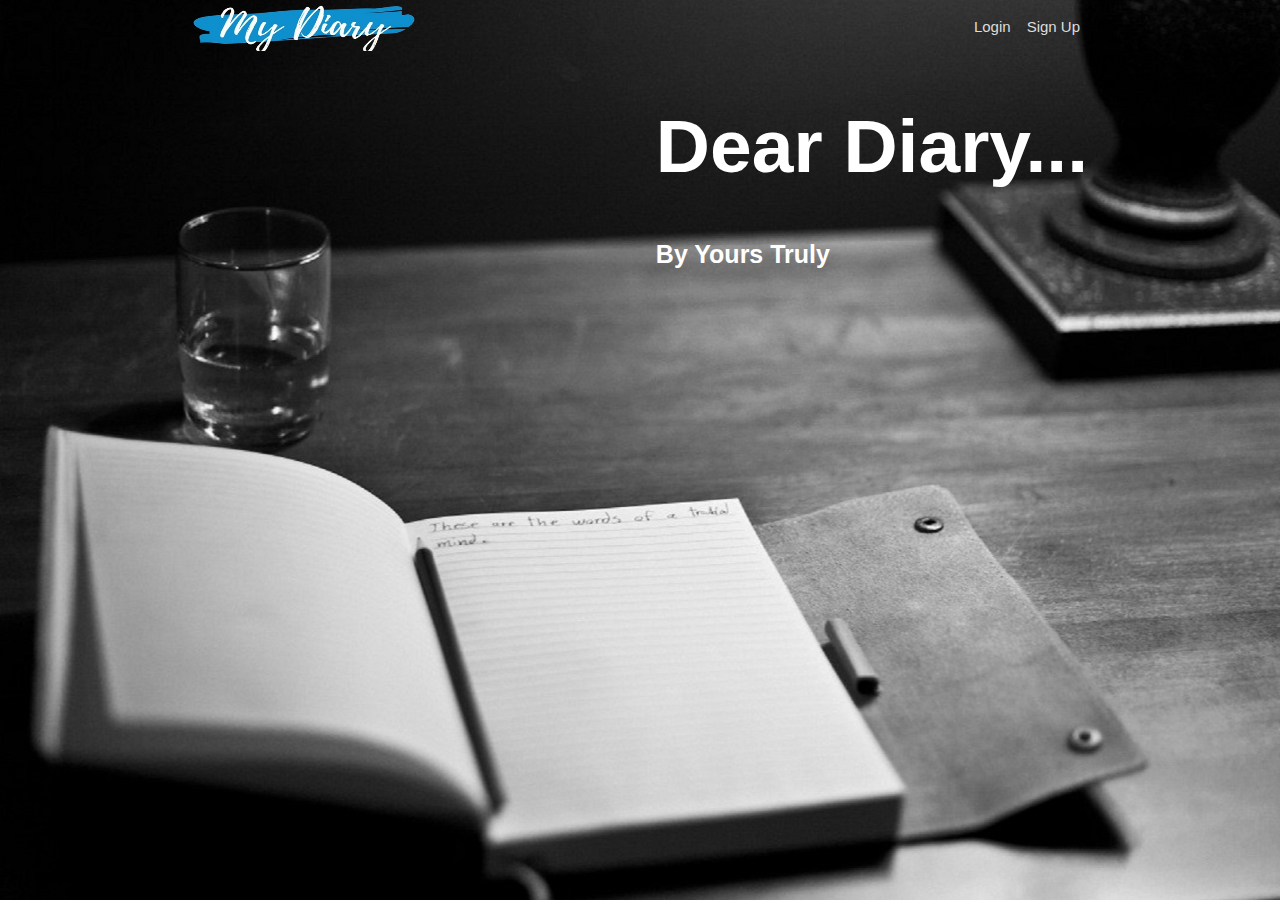
<file: feature/index.html>
<!DOCTYPE html>
<html lang="en">
    <head>
        <meta charset="utf-8">
        <meta name="viewport" content="width=device-width, initial-scale=1">
        <title>Home | My Diary</title>
        <link rel="stylesheet" type="text/css" href="static/css/style.css">
        <link rel="stylesheet" href="https://cdnjs.cloudflare.com/ajax/libs/font-awesome/4.7.0/css/font-awesome.min.css">
    </head>
    <body id="body" class="landing-body">
            <div id="top-menu" class="navigation">
                    <div class="logo">
                        <img src="static/img/logo.png" alt="MyDiary">
                    </div>
                        
                    <div class="navigation">
                        <div class="toggle-navigation">
                            <a href="javascript:void(0);" onclick="openNav()">
                            <i class="fa fa-bars fa-2x"></i></a>
                        </div>
                        <div class="nav-links" id="top-navigation">
                            <a href="signup.html">Sign Up</a>
                            <a href="login.html">Login</a>
                        </div>
                    </div>
                </div>
        <div class="main-content">
            <h1>Dear Diary...</h1>
            <h5>By Yours Truly</h5>
        </div>
    <!--Adding javascript files-->
    <script type="text/javascript" src="static/js/main.js"></script>
    </body>
</html>
</file>
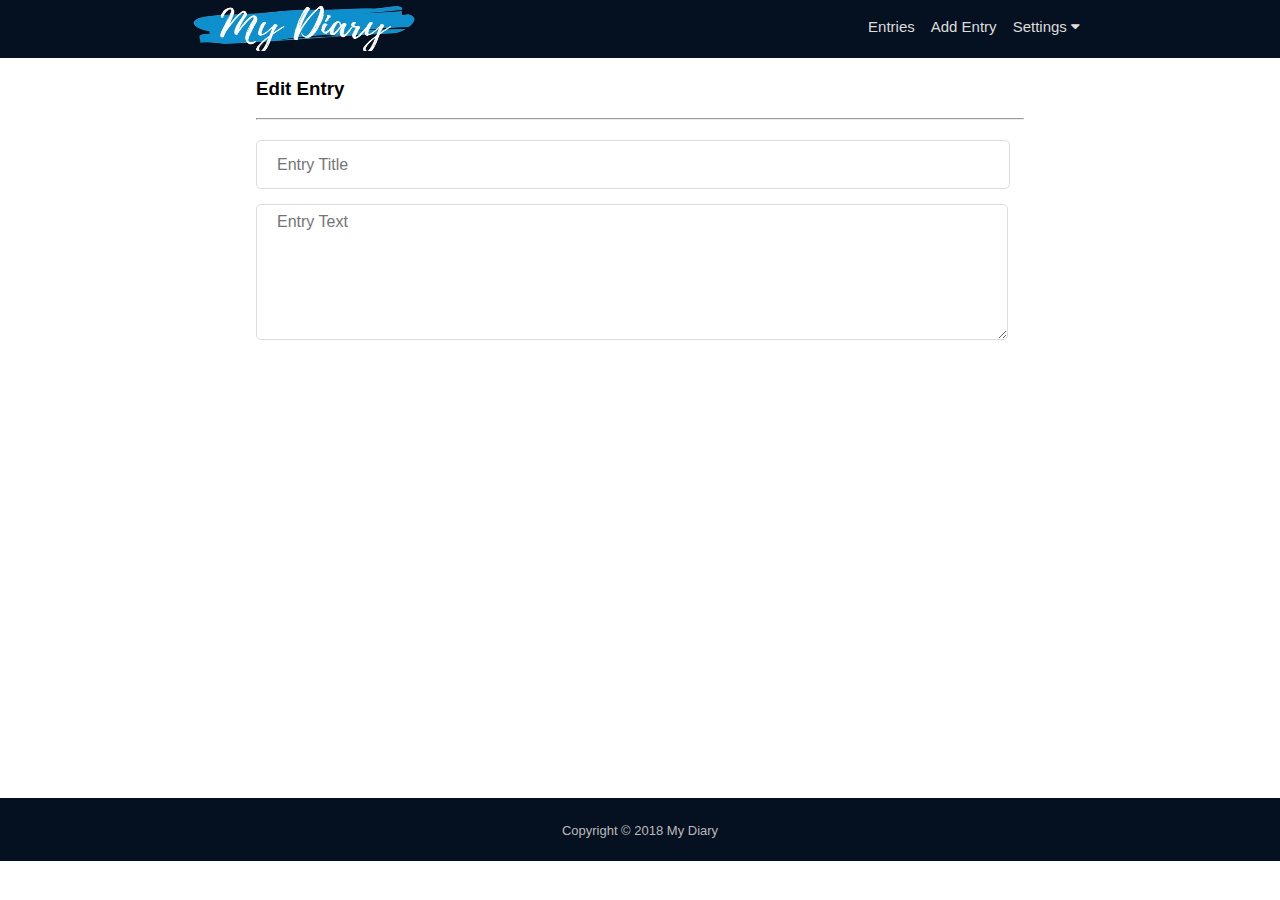
<file: feature/edit_entry.html>
<!DOCTYPE html>
<html lang="en">
    <head>
        <meta charset="utf-8">
        <meta name="viewport" content="width=device-width, initial-scale=1">
        <title>Edit Entry | My Diary</title>
        <link rel="stylesheet" type="text/css" href="static/css/style.css">
        <link rel="stylesheet" href="https://cdnjs.cloudflare.com/ajax/libs/font-awesome/4.7.0/css/font-awesome.min.css">
    </head>
    <body id="body" onload="showEditEntry()" class="edit-entry-body">
        <div id="menu">
            <div id="top-menu" class="navigation">
                <div class="logo">
                    <a href="profile.html"><img src="static/img/logo.png" alt="MyDiary"></a>
                </div>
                    
                <div class="navigation">
                    <div class="toggle-navigation">
                        <a href="javascript:void(0);" onclick="openNav()">
                        <i class="fa fa-bars fa-2x"></i></a>
                    </div>
                    <div class="nav-links" id="top-navigation">
                        <div class="dropdown">
                                <div class="dropbtn">
                                <a href="#">Settings&nbsp;<i class="fa fa-caret-down"></i></a>
                            </div>
                            <div class="dropdown-content">
                                <a href="#">Reminders</a>
                                <a href="javascript:void(0);" onclick="logout()">Logout</a>
                            </div>
                        </div>
                        <a href="new_entry.html">Add Entry</a>
                        <a href="entry_list.html">Entries</a>
                    </div>
                </div>
            </div>
        </div>
        <div class="edit-entry">
            <div id="edit-entry-title">
                <h3>Edit Entry</h3>
                <hr>
            </div>
            <div id="entry-form-content">
                <form action="" method="POST" id="edit-entry-form">
                    <div id="form-input">
                        <input type="text" name="title" id="title" placeholder="Entry Title">
                    </div>
                    <div id="form-input">
                        <textarea name="entry" id="entry" rows="7" placeholder="Entry Text"></textarea>
                    </div>
                    <div id="form-input-edit">
                        
                    </div>
                </form>
                <div>
                    <p id="message"></p>
                </div> 
            </div>          
        </div>
        
        <div id="footer">
			<div class="footer-content">
				<p>Copyright &copy; 2018 My Diary</p>
			</div>
        </div>
        <!--Adding javascript files-->
        <script type="text/javascript" src="static/js/main.js"></script>
        <script type="text/javascript" src="static/js/api.js"></script>
    </body>
</html>
</file>
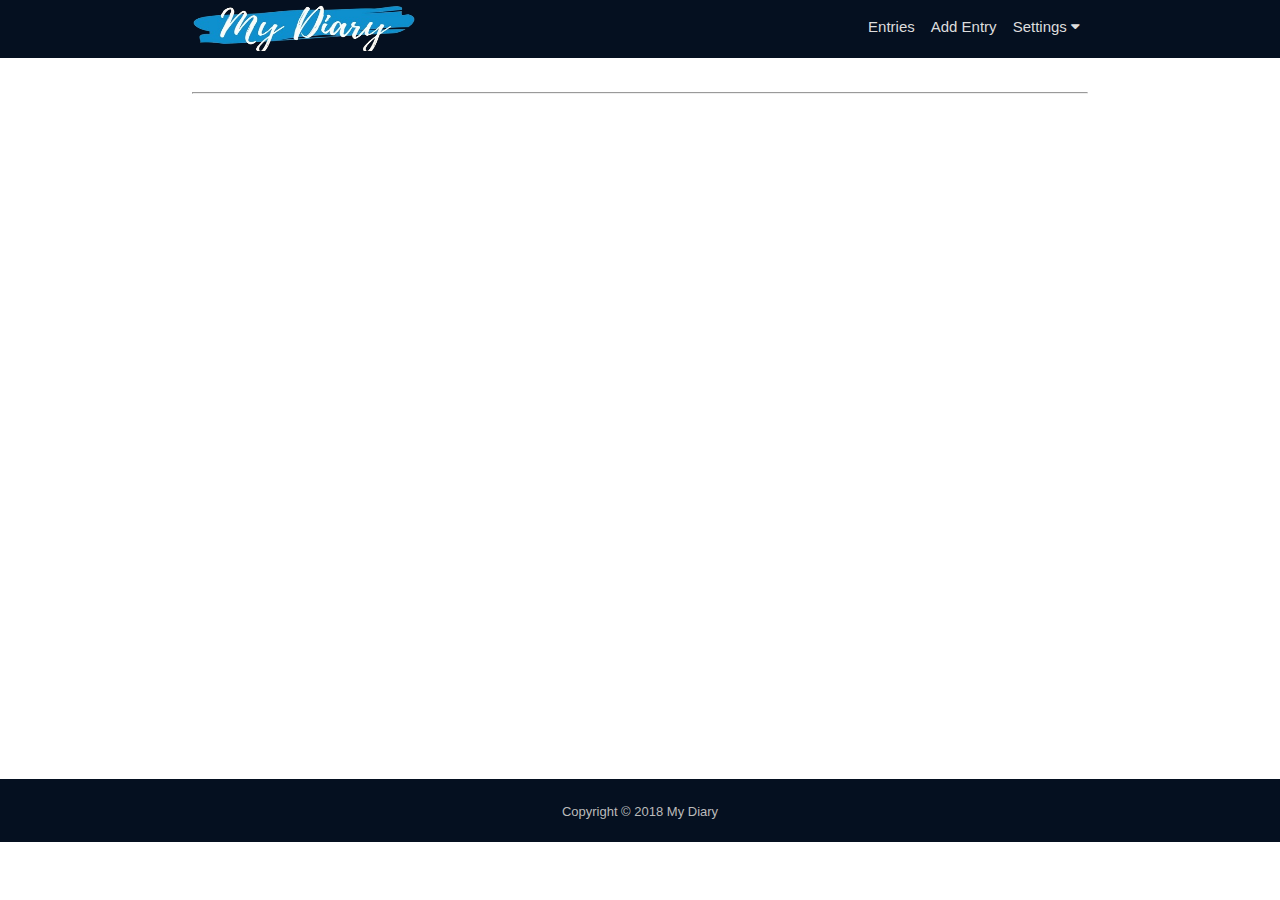
<file: feature/entry.html>
<!DOCTYPE html>
<html lang="en">
    <head>
        <meta charset="utf-8">
        <meta name="viewport" content="width=device-width, initial-scale=1">
        <title>Entry | My Diary</title>
        <link rel="stylesheet" type="text/css" href="static/css/style.css">
        <link rel="stylesheet" href="https://cdnjs.cloudflare.com/ajax/libs/font-awesome/4.7.0/css/font-awesome.min.css">
    </head>
        <body onload="showSingleEntry()" id="body" class="entry-body">
            <div id="menu">
                <div id="top-menu" class="navigation">
                    <div class="logo">
                        <a href="profile.html"><img src="static/img/logo.png" alt="MyDiary"></a>
                    </div>
                            
                    <div class="navigation">
                        <div class="toggle-navigation">
                            <a href="javascript:void(0);" onclick="openNav()">
                            <i class="fa fa-bars fa-2x"></i></a>
                        </div>
                        <div class="nav-links" id="top-navigation">
                            <div class="dropdown">
                                <div class="dropbtn">
                                    <a href="#">Settings&nbsp;<i class="fa fa-caret-down"></i></a>
                                </div>
                                <div class="dropdown-content">
                                    <a href="#">Reminders</a>
                                    <a href="javascript:void(0);" onclick="logout()">Logout</a>
                                </div>
                            </div>
                            <a href="new_entry.html">Add Entry</a>
                            <a href="entry_list.html">Entries</a>
                        </div>
                    </div>
                </div>
            </div>
            <div id="message"></div>
            <div class="entry-section">
                <div id="entry-title">
                    <div id="title-section">
                        <!-- <h2>Swimming with the Dolphines</h2>
                        <p>20/12/2018</p> -->
                    </div>
                    <div id="edit-icons">
                    </div>
                    
                </div>
                <hr>
                <div id="diary-content">
                    <!-- Diary content goes here -->
                </div>
            </div>
        
            <div id="footer">
                <div class="footer-content">
                    <p>Copyright &copy; 2018 My Diary</p>
                </div>
            </div>
        <!--Adding javascript files-->
        <script type="text/javascript" src="static/js/api.js"></script>
        <script type="text/javascript" src="static/js/main.js"></script>
    </body>
</html>
</file>
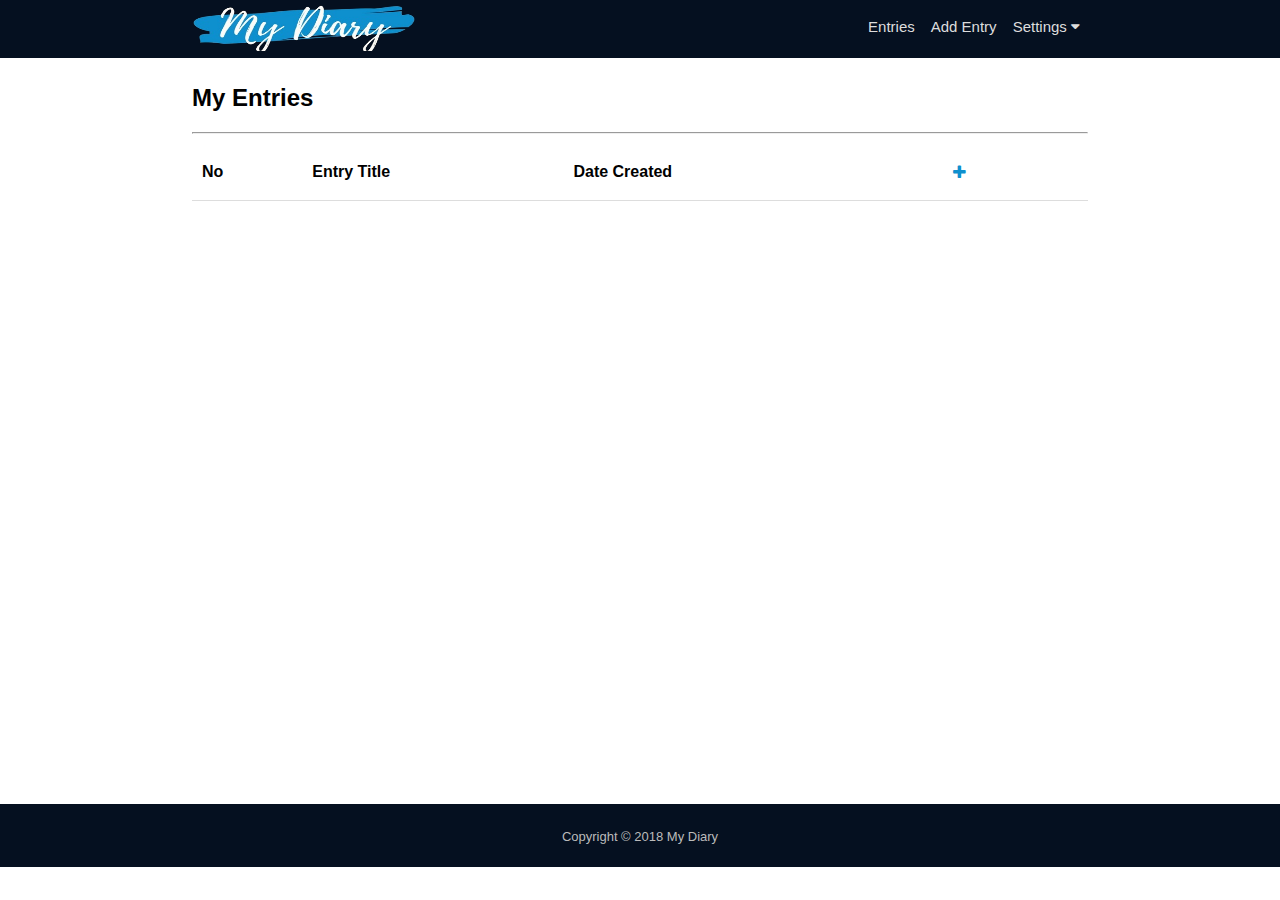
<file: feature/entry_list.html>
<!DOCTYPE html>
<html lang="en">
    <head>
        <meta charset="utf-8">
        <meta name="viewport" content="width=device-width, initial-scale=1">
        <title>Entry | My Diary</title>
        <link rel="stylesheet" type="text/css" href="static/css/style.css">
        <link rel="stylesheet" href="https://cdnjs.cloudflare.com/ajax/libs/font-awesome/4.7.0/css/font-awesome.min.css">
    </head>
    <body onload="getEntries()" id="body" class="entry-list-body">
        <div id="menu">
            <div id="top-menu" class="navigation">
                <div class="logo">
                    <a href="profile.html"><img src="static/img/logo.png" alt="MyDiary"></a>
                </div>
                            
                <div class="navigation">
                    <div class="toggle-navigation">
                        <a href="javascript:void(0);" onclick="openNav()">
                        <i class="fa fa-bars fa-2x"></i></a>
                    </div>
                    <div class="nav-links" id="top-navigation">
                        <div class="dropdown">
                            <div class="dropbtn">
                            <a href="#">Settings&nbsp;<i class="fa fa-caret-down"></i></a>
                            </div>
                            <div class="dropdown-content">
                                <a href="#">Reminders</a>
                                <a href="javascript:void(0);" onclick="logout()">Logout</a>
                            </div>
                        </div>
                        <a href="new_entry.html">Add Entry</a>
                        <a href="entry_list.html">Entries</a>
                    </div>
                </div>
            </div>
        </div>
        <div class="entries-section">
            <div class="entry-list">
                <div id="entries">
                    <h2>My Entries</h2>
                    <hr>
                    <div id="entry-content">
                        <div>
                            <p id="message"></p>
                        </div>
                        <table id="entry-data" class="css-serial">
                            <tr>
                                <th>No</th>
                                <th>Entry Title</th>
                                <th>Date Created</th>
                                <th></th>
                                <th><a href="new_entry.html" id="edit-icons"><i class="fa fa-plus"></i></a></th>
                            </tr>
                            <!-- <tr>
                                <td></td>
                                <td><a href="entry.html">Swimming with dolphines</a></td>
                                <td>20/2/2018</td>
                                <td><a href="edit_entry.html" id="edit-icons"><i class="fa fa-pencil"></i></a></td>
                                <td><a href="javascript:void(0);" id="edit-icons" onclick="confirmDelete()"><i class="fa fa-trash"></i></a></td>
                            </tr> -->
                        </table>
                    </div>
                </div>
            </div>
        </div>

        <div id="footer">
			<div class="footer-content">
				<p>Copyright &copy; 2018 My Diary</p>
			</div>
        </div>

        <!--Adding javascript files-->
        <script type="text/javascript" src="static/js/api.js"></script>
        <script type="text/javascript" src="static/js/main.js"></script>
    </body>
</html>
</file>
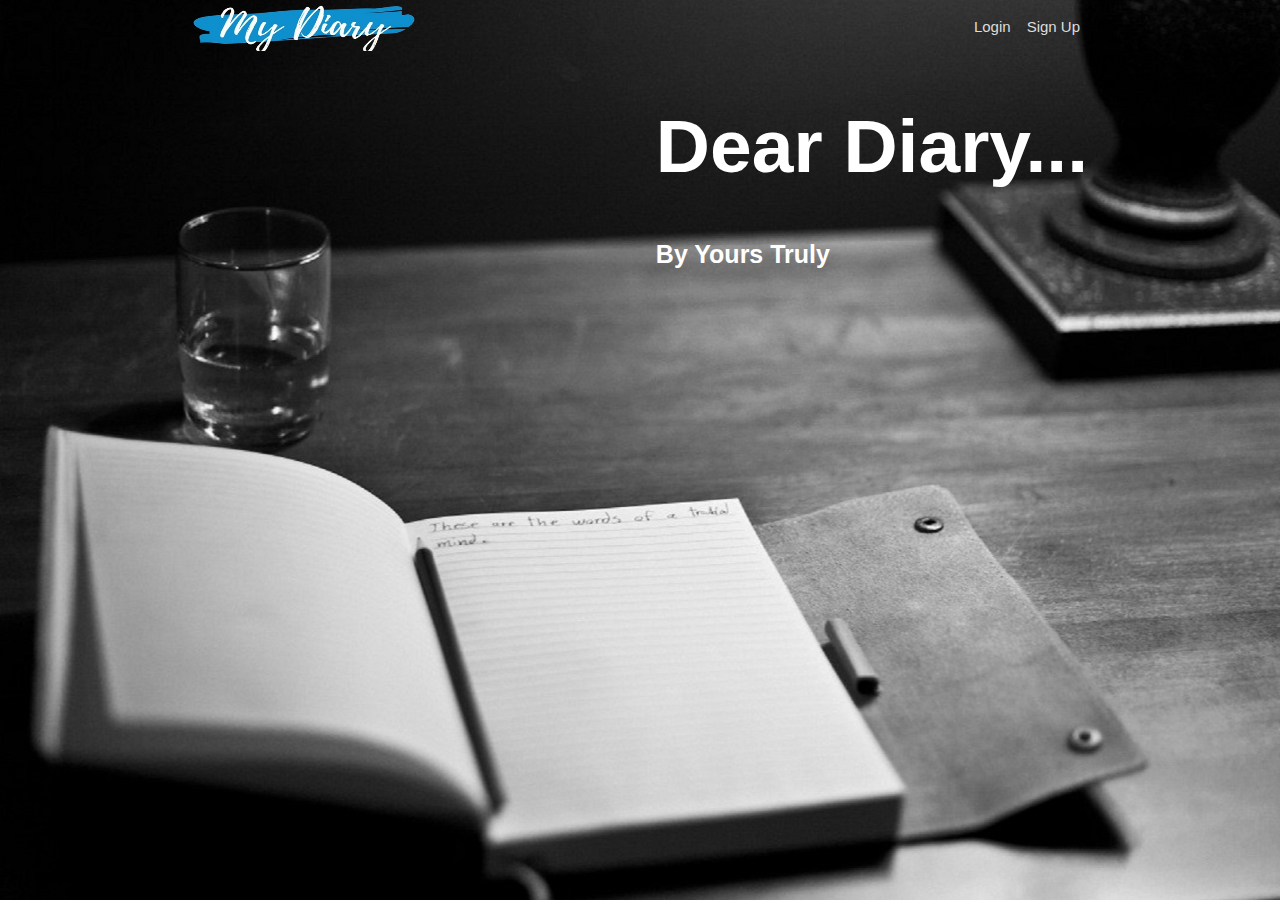
<file: feature/landing.html>
<!DOCTYPE html>
<html lang="en">
    <head>
        <meta charset="utf-8">
        <meta name="viewport" content="width=device-width, initial-scale=1">
        <title>Home | My Diary</title>
        <link rel="stylesheet" type="text/css" href="static/css/style.css">
        <link rel="stylesheet" href="https://cdnjs.cloudflare.com/ajax/libs/font-awesome/4.7.0/css/font-awesome.min.css">
    </head>
    <body id="body" class="landing-body">
            <div id="top-menu" class="navigation">
                    <div class="logo">
                        <img src="static/img/logo.png" alt="MyDiary">
                    </div>
                        
                    <div class="navigation">
                        <div class="toggle-navigation">
                            <a href="javascript:void(0);" onclick="openNav()">
                            <i class="fa fa-bars fa-2x"></i></a>
                        </div>
                        <div class="nav-links" id="top-navigation">
                            <a href="signup.html">Sign Up</a>
                            <a href="login.html">Login</a>
                        </div>
                    </div>
                </div>
        <div class="main-content">
            <h1>Dear Diary...</h1>
            <h5>By Yours Truly</h5>
        </div>
    <!--Adding javascript files-->
    <script type="text/javascript" src="static/js/main.js"></script>
    </body>
</html>
</file>
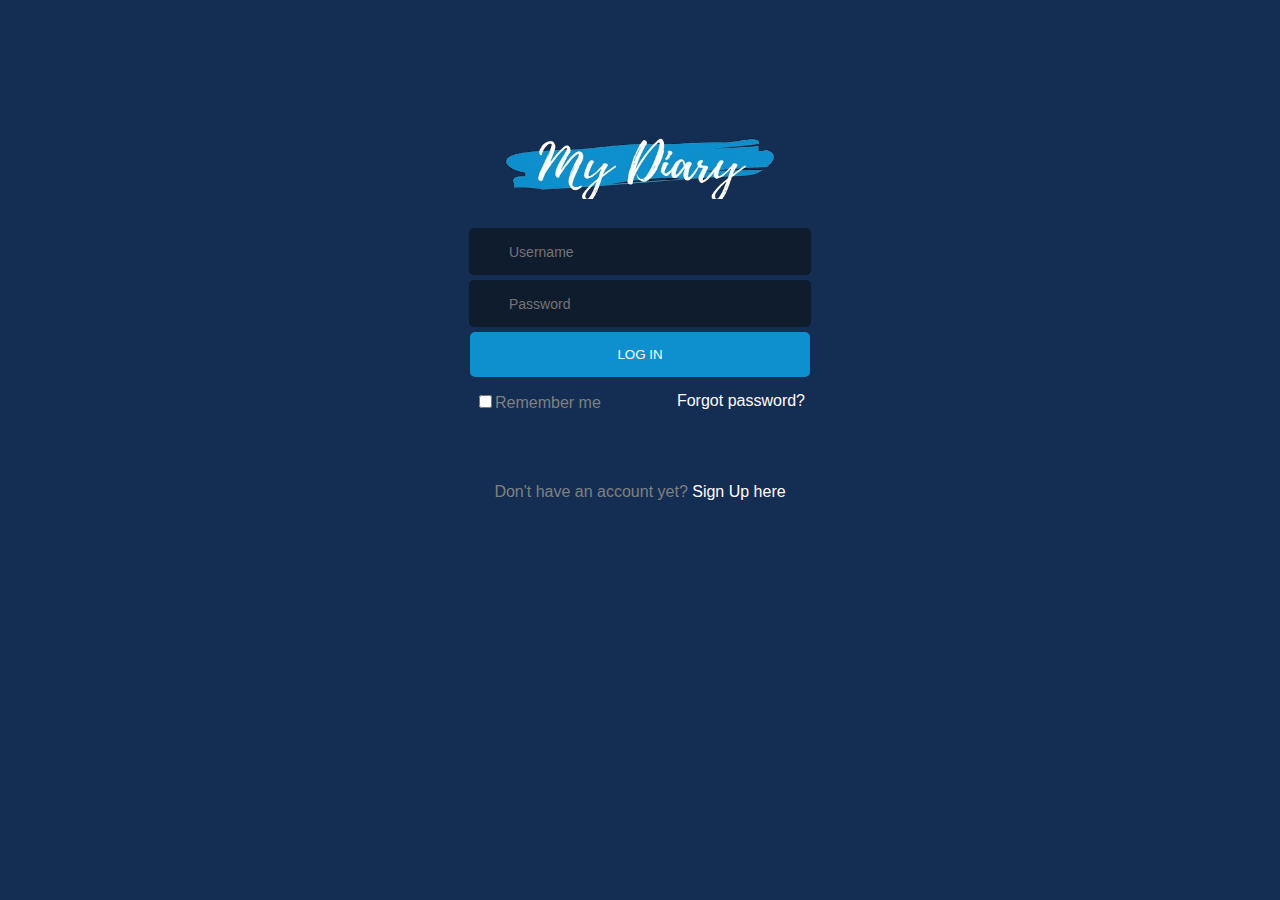
<file: feature/login.html>
<!DOCTYPE html>
<html lang="en">
    <head>
        <meta charset="utf-8">
        <meta name="viewport" content="width=device-width, initial-scale=1">
        <title>Login | My Diary</title>
        <link rel="stylesheet" type="text/css" href="static/css/style.css">
    </head>
    <body id="body" class="login-body">
            <div class="form-content">
                <div class="logo">
                    <img src="static/img/logo.png" alt="MyDiary">
                </div>
                <form action="" method="GET">
                    <input type="text" name="username" placeholder="Username">
                    <input type="password" name="password" placeholder="Password">
                    <input type="submit" value="Log In" class="submit-btn" formaction="profile.html">
                    <div class="form-reminder">
                        <div id="remember-checkbox">
                            <input type="checkbox" name="remember" value="remember-me">Remember me
                        </div>
                        <div id="forgot-password">
                            <a href="#">Forgot password?</a>
                        </div>
                    </div>
                </form>
            </div>
            <div class="page-info">
                <p>Don't have an account yet? <a href="signup.html">Sign Up here</a></p>
            </div>
        </body>
</html>
</file>
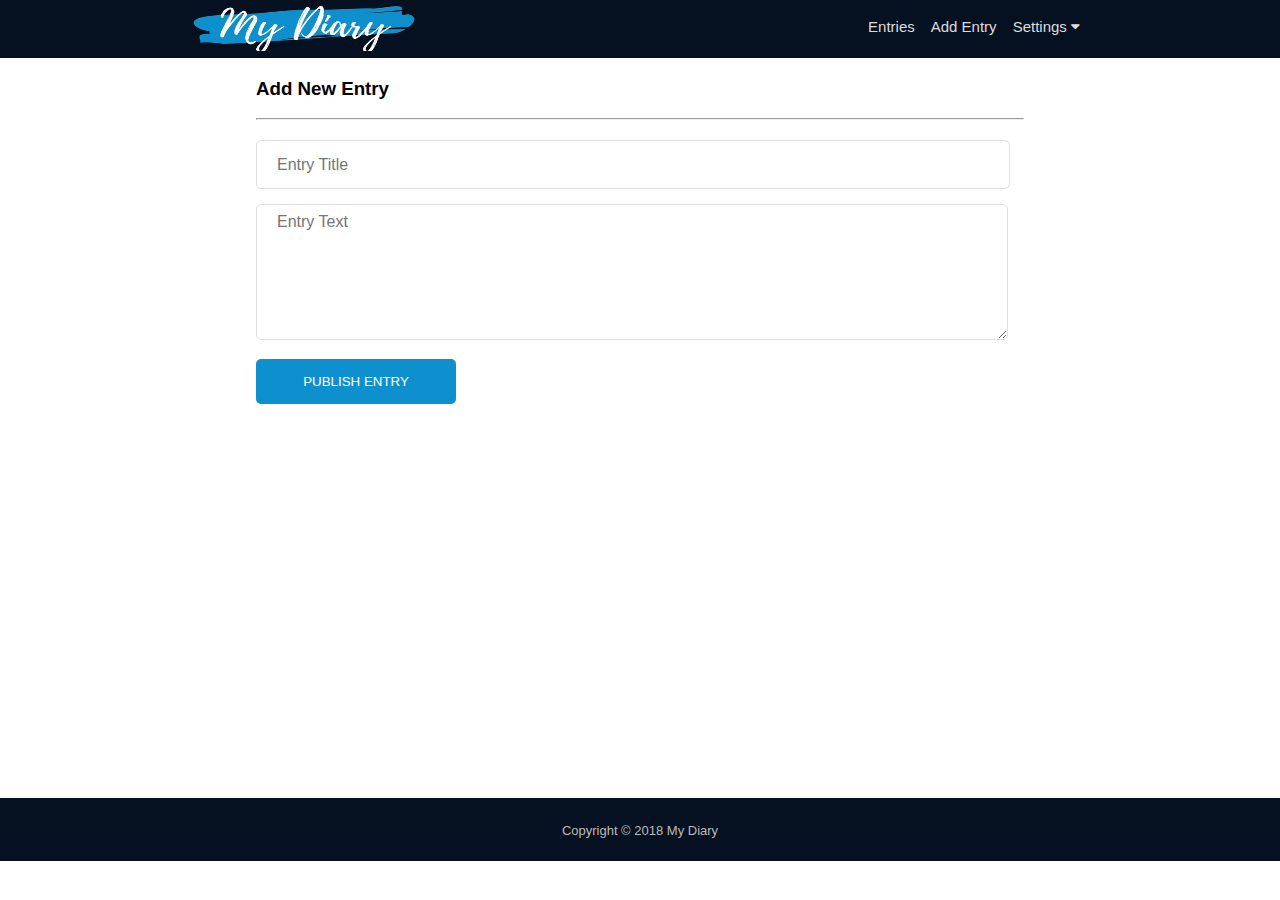
<file: feature/new_entry.html>
<!DOCTYPE html>
<html lang="en">
    <head>
        <meta charset="utf-8">
        <meta name="viewport" content="width=device-width, initial-scale=1">
        <title>New Entry | My Diary</title>
        <link rel="stylesheet" type="text/css" href="static/css/style.css">
        <link rel="stylesheet" href="https://cdnjs.cloudflare.com/ajax/libs/font-awesome/4.7.0/css/font-awesome.min.css">
    </head>
    <body id="body" class="new-entry-body">
        <div id="menu">
            <div id="top-menu" class="navigation">
                <div class="logo">
                    <a href="profile.html"><img src="static/img/logo.png" alt="MyDiary"></a>
                </div>
                    
                <div class="navigation">
                    <div class="toggle-navigation">
                        <a href="javascript:void(0);" onclick="openNav()">
                        <i class="fa fa-bars fa-2x"></i></a>
                    </div>
                    <div class="nav-links" id="top-navigation">
                        <div class="dropdown">
                                <div class="dropbtn">
                                <a href="#">Settings&nbsp;<i class="fa fa-caret-down"></i></a>
                            </div>
                            <div class="dropdown-content">
                                <a href="#">Reminders</a>
                                <a href="javascript:void(0);" onclick="logout()">Logout</a>
                            </div>
                        </div>
                        <a href="new_entry.html">Add Entry</a>
                        <a href="entry_list.html">Entries</a>
                    </div>
                </div>
            </div>
        </div>
        <div class="new-entry">
            <div id="new-entry-title">
                <h3>Add New Entry</h3>
                <hr>
            </div>
            <div id="entry-form-content">
                <form action="" method="POST" id="new-entry-form">
                    <div id="form-input">
                        <input type="text" name="title" id="title" placeholder="Entry Title">
                    </div>
                    <div id="form-input">
                        <textarea name="entry" id="description" rows="7" placeholder="Entry Text"></textarea>
                    </div>
                    <div id="form-input">
                        <input type="button" value="Publish Entry" onclick="publishEntry()" class="submit-btn">
                    </div>
                </form>
                <div>
                    <p id="message"></p>
                </div>
            </div>          
        </div>
        
        <div id="footer">
			<div class="footer-content">
				<p>Copyright &copy; 2018 My Diary</p>
			</div>
        </div>
        <!--Adding javascript files-->
        <script type="text/javascript" src="static/js/main.js"></script>
        <script type="text/javascript" src="static/js/api.js"></script>
    </body>
</html>
</file>
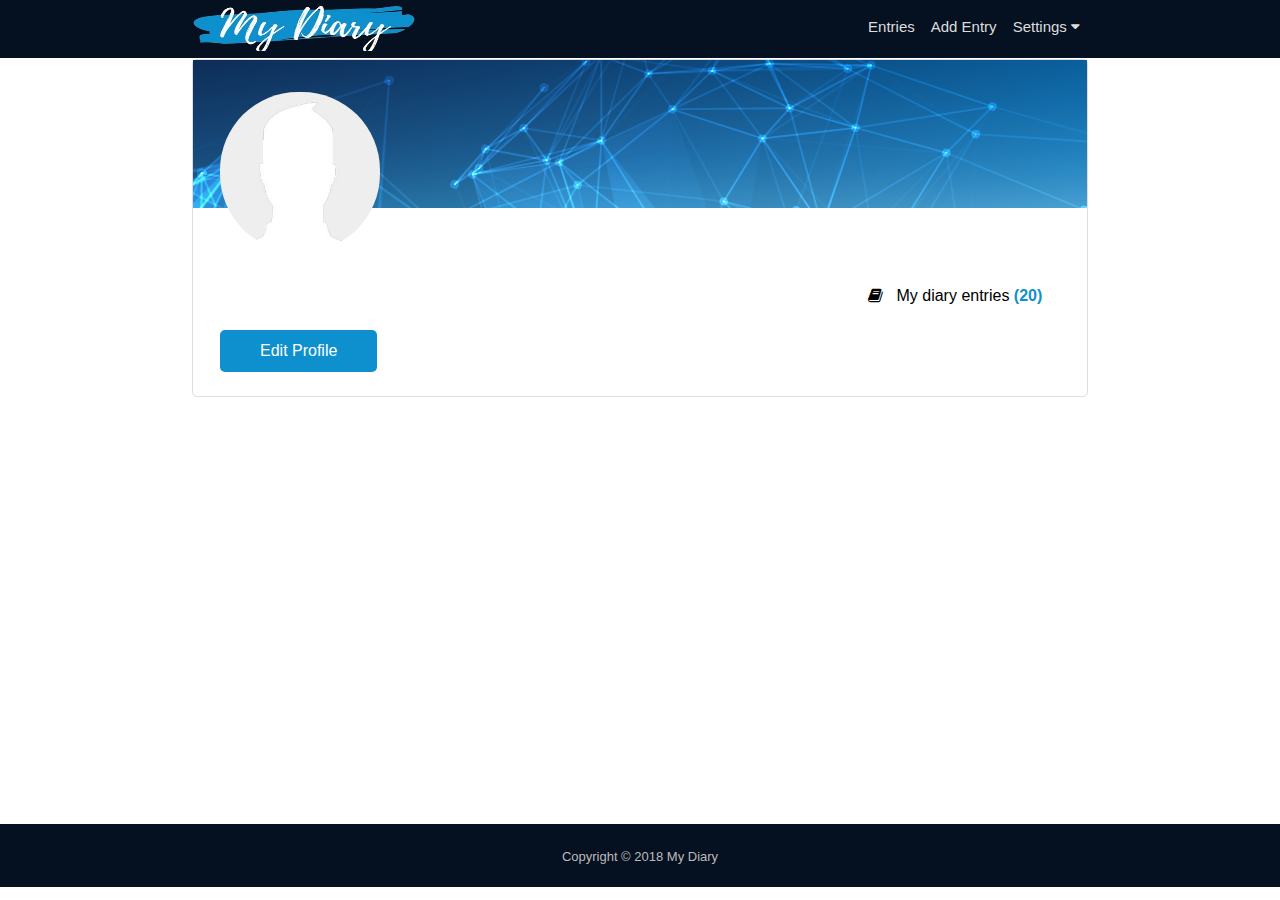
<file: feature/profile.html>
<!DOCTYPE html>
<html lang="en">
    <head>
        <meta charset="utf-8">
        <meta name="viewport" content="width=device-width, initial-scale=1">
        <title>Profile | My Diary</title>
        <link rel="stylesheet" type="text/css" href="static/css/style.css">
        <link rel="stylesheet" href="https://cdnjs.cloudflare.com/ajax/libs/font-awesome/4.7.0/css/font-awesome.min.css">
    </head>
    <body id="body" onload="getUser()" class="profile-body">
        <div id="menu">
            <div id="top-menu" class="navigation">
                <div class="logo">
                    <img src="static/img/logo.png" alt="MyDiary">
                </div>
                    
                <div class="navigation">
                    <div class="toggle-navigation">
                        <a href="javascript:void(0);" onclick="openNav()">
                        <i class="fa fa-bars fa-2x"></i></a>
                    </div>
                    <div class="nav-links" id="top-navigation">
                        <div class="dropdown">
                            <div class="dropbtn">
                                <a href="#">Settings&nbsp;<i class="fa fa-caret-down"></i></a>
                            </div>
                            <div class="dropdown-content">
                                <a href="#">Reminders</a>
                                <a href="javascript:void(0);" onclick="logout()">Logout</a>
                            </div>
                        </div>
                        <a href="new_entry.html">Add Entry</a>
                        <a href="entry_list.html">Entries</a>
                    </div>
                </div>
            </div>
        </div>
        <div class="profile-section">
            <div class="profile-content">
                <div id="profile-pic">
                    <img src="static/img/default.jpg" alt="profile pic">
                </div>
                <div class="user-profile">
                    <div class="user-info">
                        <div id="username">
                            
                        </div>
                        <!-- <div class="username">
                            <p>jmwangi38</p>
                        </div> -->
                        <div id="status">
                            
                        </div>
                    </div>
                    <div class="user-data">
                        <div class="entry-info">
                            <br>
                            <a href="entry_list.html"><p><i class="fa fa-book"></i> &nbsp My diary entries <span>(20)</span><p></a>                   
                        </div>
                    </div>
                </div>
                <div class="edit-profile" id="edit-profile">
                    <a href="update_profile.html" class="button">Edit Profile</a>
                </div>
            </div>            
        </div>
        <div id="message"></div>

        <div id="footer">
			<div class="footer-content">
				<p>Copyright &copy; 2018 My Diary</p>
			</div>
        </div>
        <!--Adding javascript files-->
        <script type="text/javascript" src="static/js/api.js"></script>
        <script type="text/javascript" src="static/js/main.js"></script>
    </body>
</html>
</file>
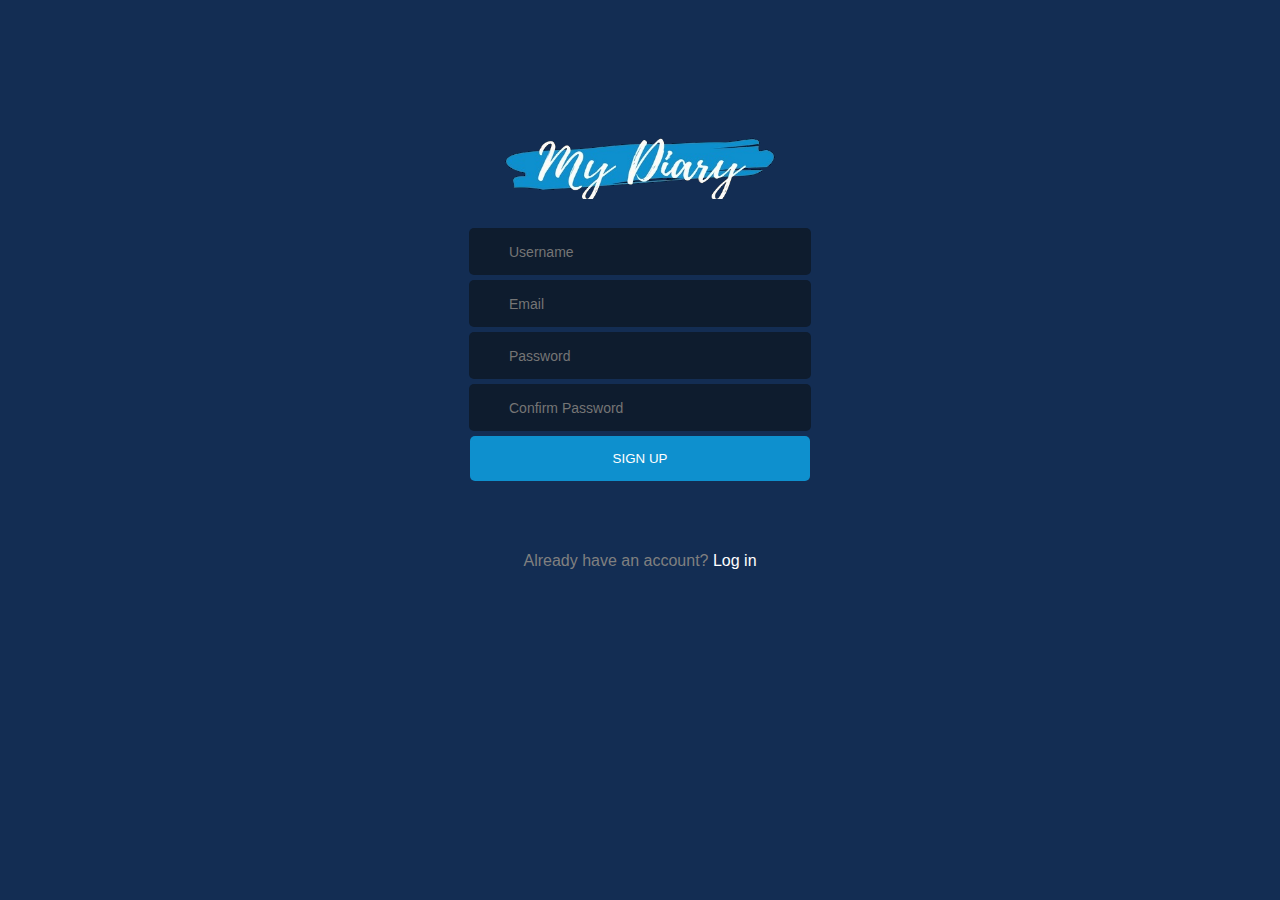
<file: feature/signup.html>
<!DOCTYPE html>
<html lang="en">
    <head>
        <meta charset="utf-8">
        <meta name="viewport" content="width=device-width, initial-scale=1">
        <title>Sign up | My Diary</title>
        <link rel="stylesheet" type="text/css" href="static/css/style.css">
    </head>
    <body id="body" class="signup-body">
        <div class="form-content">
            <div class="logo">
                <img src="static/img/logo.png" alt="MyDiary">
            </div>
            <form action="" method="POST">
                <input type="text" name="username" placeholder="Username">
                <input type="text" name="email" placeholder="Email">
                <input type="password" name="password" placeholder="Password">
                <input type="password" name="confirm_password" placeholder="Confirm Password">
                <input type="submit" value="Sign Up" class="submit-btn">
            </form>
        </div>
        <div class="page-info">
            <p>Already have an account? <a href="login.html">Log in</a></p>
        </div>
    </body>
</html>
</file>
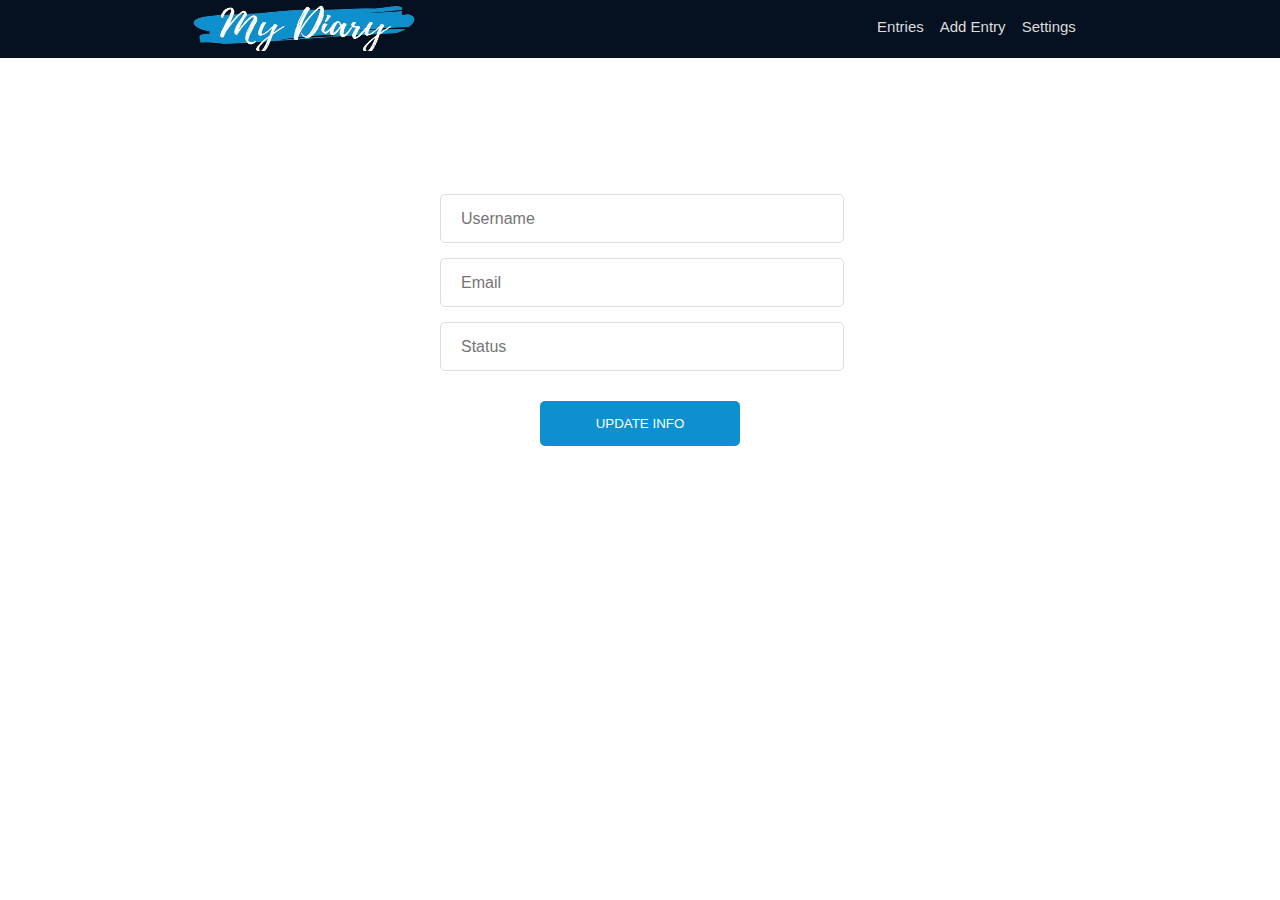
<file: feature/update_profile.html>
<!DOCTYPE html>
<html lang="en">
    <head>
        <meta charset="utf-8">
        <meta name="viewport" content="width=device-width, initial-scale=1">
        <title>Sign up | My Diary</title>
        <link rel="stylesheet" type="text/css" href="static/css/style.css">
    </head>
    <body id="body" onload="getUser()" class="update-body">
        <div id="menu">
            <div id="top-menu" class="navigation">
                <div class="logo">
                    <a href="profile.html"><img src="static/img/logo.png" alt="MyDiary"></a>
                </div>
                    
                <div class="navigation">
                    <div class="toggle-navigation">
                        <a href="javascript:void(0);" onclick="openNav()">
                        <i class="fa fa-bars fa-2x"></i></a>
                    </div>
                    <div class="nav-links" id="top-navigation">
                        <div class="dropdown">
                            <div class="dropbtn">
                                <a href="#">Settings&nbsp;<i class="fa fa-caret-down"></i></a>
                            </div>
                            <div class="dropdown-content">
                                <a href="#">Reminders</a>
                                <a href="javascript:void(0);" onclick="logout()">Logout</a>
                            </div>
                        </div>
                        <a href="new_entry.html">Add Entry</a>
                        <a href="entry_list.html">Entries</a>
                    </div>
                </div>
            </div>
        </div>
        <div class="form-content">
            <form action="" method="">
                <input type="text" name="username" id="username" placeholder="Username">
                <input type="text" name="email" id="email" placeholder="Email">
                <input type="text" name="status" id="status" placeholder="Status">
                <input type="button" value="Update Info" onclick="updateUser()" class="submit-btn">
            </form>
            <div>
                <p id="message"></p>
            <div>
        </div>
        <!--Adding scripts -->
        <script type="text/javascript" src="static/js/main.js"></script>
        <script type="text/javascript" src="static/js/api.js"></script>
    </body>
</html>
</file>
<file: feature/static/css/style.css>
body, html {
    font-family: 'Montserrat', sans-serif;
    width:100%;
    height:100%;    
}
#body{
    max-width:100%;
    margin:auto;
}

#error-message{
    color:#fff;
}

/*Top-menu Style*/
#top-menu{
    height:auto;
    min-height: 60px;
}

#top-menu .logo img{
    float:left;
    margin-top:10px;
    width:14em;
    height:3em;
}

.nav-links{
    margin:-7px;
    overflow: hidden;
}

.nav-links a{
    float:right;
    display:block;
    text-decoration: none;
    color: #ddd;
    margin:25px 8px 0px 8px;
    font-size:15px;
}

.nav-links a:hover{
    background: transparent;
    color: #66ccff;
}

.nav-links a:active{
    background: transparent;
}

.navigation .toggle-navigation {
    display:none;
    float:right;
    margin:5px;
}

.dropdown{
    float:right;
    overflow:hidden;
}


.dropdown .dropbtn {
    border: none;
    outline: none;
    background-color: inherit;
    font-family: inherit;
    margin: 0;
}


.dropdown-content {
    display: none;
    position: absolute;
    min-width: 130px;
    margin-top:40px;
    padding-bottom:20px;
    background-color:rgba(5, 16, 32, 0.7);
    z-index: 1;
}

.dropdown-content a {
    float: none;
    color: #ddd;
    text-decoration: none;
    display: block;
    text-align: left;
}

.dropdown-content a:hover {
    background-color: inherit;
}

@media screen and (max-width: 800px){
    .dropdown-content {
        position:relative;
        background-color:transparent;
        z-index: 1;
        margin-top:0px;
        padding-bottom:5px;
    }

    .dropdown-content a{
        padding:7px 0px 0px 20px;
    }
}

.dropdown:hover .dropdown-content {
    display: block;
}

@media screen and (max-width: 800px){
    #top-menu .logo img{
        width:13em;
        height:3em;
        margin:7px 0px 0px 7px;
    }

    .nav-links a {
        display: none;
    }

    .navigation .toggle-navigation {
        display: block;
        float:right;
        margin:15px 5px 0px 0px;
        cursor:pointer;
    }
    
    .responsive {
        position: absolute;
        width: 120px;
        height: 100%;
        padding-top:15px;
        background-color:rgba(5, 16, 32, 0.9);
      }
    
    .responsive a{
        color:#ddd;
        display:block;
        margin-top:5px;
    }

}

/*Landing/Main-content style*/
.landing-body{
    width:70%;
    background: url(../img/diarybg.jpg) no-repeat center;
}

@media (max-width: 800px){
    .landing-body{
        width: 95%;
        margin:0 auto;
    }
}

.main-content{
    float: right;
}
.main-content h1{
    color:#fff;
    font-weight: 600;
    font-size: 75px;
   
}
.main-content h5{
    color:#fff;
    font-size: 25px;
    
}

/*SignUp/Login form Style*/
.signup-body,
.login-body{
    width:70%;
    background-color:rgb(19, 45, 83);
}


@media (max-width: 800px){
    .login-body,
    .signup-body{
        width: 100%;
        margin:0 auto;
    }
}

.form-content{
	width:400px;
	height:auto;
	text-align:center;
    margin:0 auto;
    padding-top:135px;
	
}

.page-info{
    width:340px;
    margin: 0 auto;
    padding-top:55px;
}

.page-info p{
    color:gray;
    text-align: center;
}

.page-info a,
.form-reminder a{
    color:#fff;
    text-decoration: none;
}

.page-info a:hover,
.form-reminder a:hover{
    color:rgb(14, 144, 206);
    text-decoration: none;
}

.form-reminder{
    color:gray;
    display: flex;
    justify-content: space-between;
    width:330px;
    margin:0 auto;
    margin-top:15px;
}

.form-content .logo img{
    margin:0px 0px 25px 0px;
    width:17em;
    height:4em;
}

input[type="text"],input[type="password"]{
	height:45px;
	width:300px;
	font-size:14px;
	margin-bottom:5px;
    background-color: rgba(14, 28, 46);
    color:#fff;
	padding-left:40px;
    border-radius:5px;
    border:none;
}

.submit-btn{
    height:45px;
    width:340px;
	cursor:pointer;
    color:#fff;
    text-transform: uppercase;
	border-radius:5px;
	border:none;
	background-color:rgb(14, 144, 206);
}

.submit-btn:hover{
    background-color:rgba(14, 144, 206, 0.7);
}

/*Profile style*/
#menu {
    background-color:rgb(5, 16, 32);
    border-bottom: 1px solid #fff;
}

.profile-body #top-menu{
    height:auto;
    min-height: 65px;
    width: 70%;
    margin: 0 auto;
}

@media (max-width: 800px){
    .profile-body #top-menu{
        width: 95%;
        margin:0 auto;
        min-height: 60px;
    }
}

.profile-section {
    width:70%;
    min-height:85%;
    margin:0 auto;
}

@media (max-width: 800px){
    .profile-section {
        width:100%;
        margin:0 auto;
    }
}

.profile-content {
    margin:0 auto;
    border:1px solid #ddd;
    border-radius:5px;
}

#profile-pic{
    background: url(../img/background.png) no-repeat center;
}

#profile-pic img {
    height:160px;
    width:160px;
    border-radius:80px;
    border:2px solid transparent;
    margin:30px 0px -50px 25px;
}

.user-profile{
    width:90%;
    margin:0 auto;
    display: flex;
    justify-content: space-between;
    margin-top:45px;
}

@media (max-width: 800px){
    .user-profile{
        display: block;
      
    }
}


.user-info #username p {
    font-size:18px;
    margin-top:0px;
}

.user-info #status p {
    font-size:15px;
    padding-top:13px;
}

.edit-profile {
    margin:5px 0px 20px 25px;
}

.button{
    background-color:rgb(14, 144, 206);
    border: none;
    border-radius:5px;
    color: white;
    padding: 12px 40px;
    text-align: center;
    text-decoration: none;
    display: inline-block;
    font-size: 16px;
    margin: 4px 2px;
    cursor: pointer;
}

@media (max-width: 800px){
    .profile-content {
        text-align: center;
    }
    #profile-pic img {
        height:90px;
        width:90px;
        margin:50px 0px -50px 0px;
        border:2px solid #fff;
        border-radius:45px;
    }

    #username{
        margin:70px 0px 0px 0px;
    }
}

.nav-links li img {
    width:30px;
    height:30px;
    border-radius: 15px;
    margin-top:15px;
}

.entry-info span{
    color:rgb(14, 144, 206);
    font-weight:600;
}

.entry-info a {
    text-decoration:none;
    color:black;
}

/* Update user info style */
.update-body #top-menu{
    height:auto;
    min-height: 65px;
    width: 70%;
    margin: 0 auto;
}

#message{
    color:#000;
}

/*Entry List Style*/
.entry-list-body #top-menu{
    height:auto;
    min-height: 65px;
    width: 70%;
    margin: 0 auto;
}

.entries-section {
    width:70%;
    min-height:80%;
    margin:0 auto;
}

@media (max-width: 800px){
    .entries-section {
        width:95%;
        margin:0 auto;
    }

    .entry-list-body #top-menu{
        width: 95%;
        margin: 0 auto;
    }

}

.entry-list{
    margin:25px 0px 25px 0px;
}

#entries p {
    margin:10px;
    font-size:25px;
}

.css-serial {
    counter-reset: serial-number;
  }
  
  .css-serial td:first-child:before {
    counter-increment: serial-number;
    content: counter(serial-number);
  }

table {
    border-collapse: collapse;
    width: 100%;
}

th, td {
    padding: 10px;
    text-align: left;
    border-bottom: 1px solid #ddd;
}

td a {
    text-decoration: none;
    color:#000;
}

td a:hover {
    color:rgb(14, 144, 206);
}

tr:hover {
    background-color:#f5f5f5;
}

/*Entry Style*/
.entry-body #top-menu{
    height:auto;
    min-height: 65px;
    width: 70%;
    margin: 0 auto;
}

.entry-section {
    width:70%;
    min-height:80%;
    margin:0 auto;
}

@media (max-width: 800px){
    .entry-section {
        width:95%;
        margin:0 auto;
    }

    .entry-body #top-menu{
        width: 95%;
        margin: 0 auto;
    }

}

#edit-icons{
    margin:25px 5px 0px 0px;
}

#edit-icons i {
    color:rgb(14, 144, 206);
    margin:10px;
}

#edit-icons i:hover {
    color:rgb(5, 16, 32);
}

#entry-title {
    display: flex;
    justify-content: space-between;
}

/*New entry page style*/
.edit-entry-body #top-menu,
.new-entry-body #top-menu{
    height:auto;
    min-height: 65px;
    width: 70%;
    margin: 0 auto;
}

.edit-entry,
.new-entry {
    width:60%;
    min-height:80%;
    margin:0 auto;
}

@media (max-width: 800px){
    .edit-entry,
    .new-entry {
        width:95%;
        margin:0 auto;
    }

    .edit-entry-body #top-menu,
    .new-entry-body #top-menu{
        width: 100%;
        margin: 0 auto;
    }
}

.edit-entry #edit-entry-form,
.new-entry #new-entry-form {
    margin-top:20px;
}

.edit-entry #form-input:focus,
.new-entry #form-input:focus{
    border-color:rgb(14, 144, 206);
}

.update-body input[type="text"], 
.edit-entry input[type="text"],
.new-entry input[type="text"]{
	height:45px;
    width:95%;
	font-size:16px;
	margin-bottom:15px;
    background-color: #fff;
    color: #000;
    padding-left:20px;
    border-radius:5px;
    border:1px solid #ddd;
}

.update-body .submit-btn,
.edit-entry .submit-btn,
.new-entry .submit-btn{
    height:45px;
    width:200px;
	cursor:pointer;
    color:#fff;
    margin-top:15px;
    text-transform: uppercase;
	border-radius:5px;
	border:none;
	background-color:rgb(14, 144, 206);
}

.edit-entry textarea,
.new-entry textarea {
    width:95%;
    border:1px solid #ddd;
    border-radius:5px;
    font-size:16px;
    font-family: 'Montserrat', sans-serif;
    padding:8px 0px 0px 20px;
}
/*Footer style*/
#footer {
	background-color:rgb(5, 16, 32);
	padding: 15px 0 10px 0;
	width:100%;
	text-align: center;
	bottom:0;
}
#footer p {
	font-size: 13px;
	color: #bbb;
	margin-top: 10px;
	
}

#footer .footer-content{
    width:70%;
    margin:0 auto;
}
</file>
